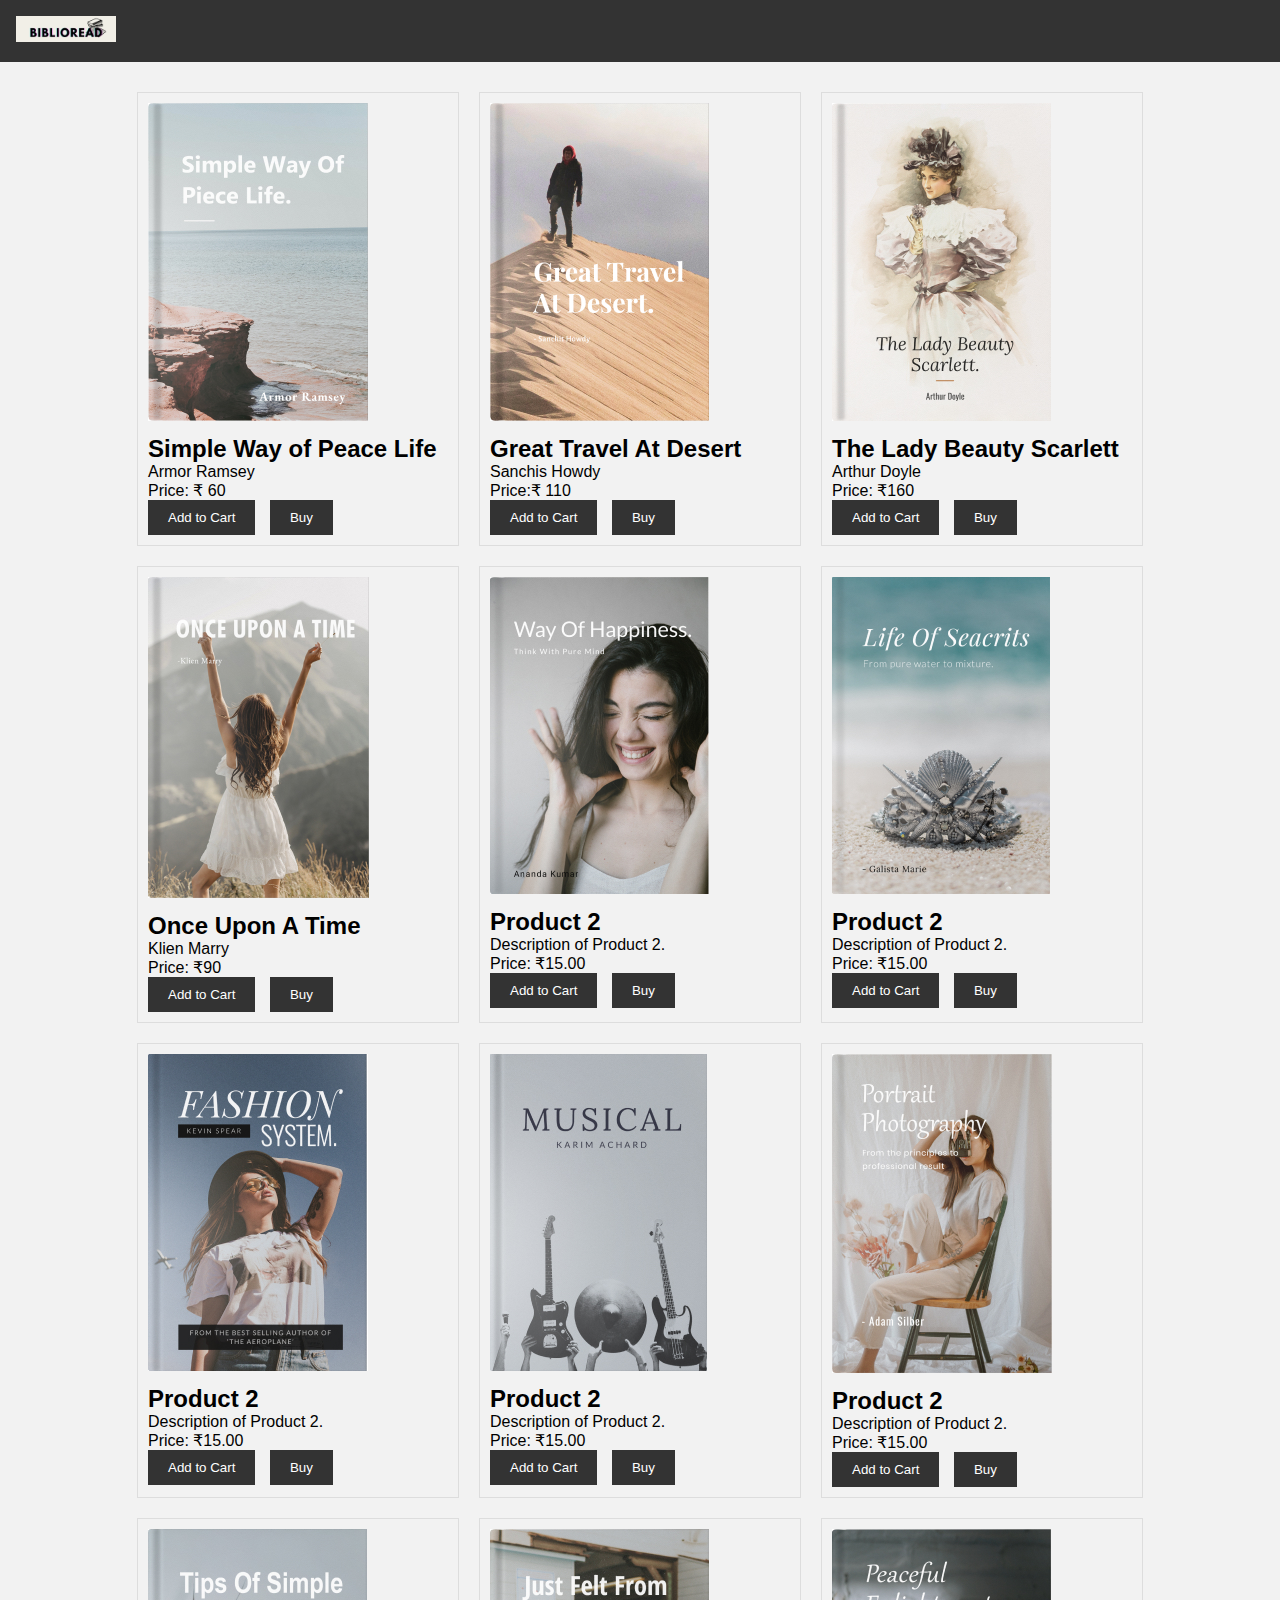
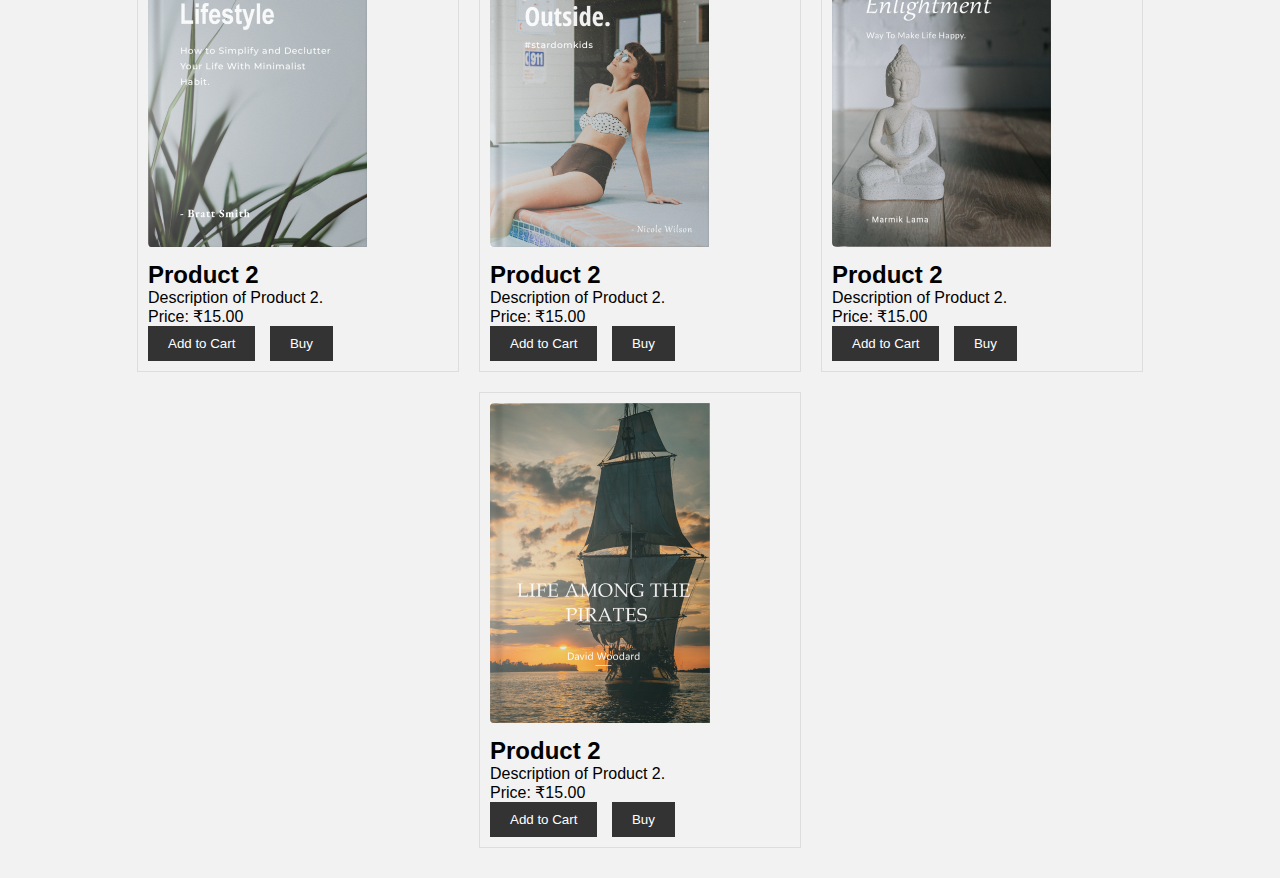
<file: allpage.html>
<!DOCTYPE html>
<html>
<head>
    <style>
    body, h1, h2, p, ul, li {
    margin: 0;
    padding: 0;
}

/* Style your header as needed */
     body {
            font-family: Arial, sans-serif;
            margin: 0;
            padding: 0;
            background-color: #f2f2f2;
            display: flex;
            flex-direction: column;
            min-height: 100vh;
        }
        
        header {
    display: flex;
    align-items: center;
    background-color: #333;
    color: #fff;
    padding: 1rem;
    }

header img {
    max-width: 100px;
    margin-right: 1rem;
}



.product-container {
    display: flex;
    flex-wrap: wrap; /* Allow products to wrap to the next row */
    justify-content: center; /* Center products horizontally */
    padding: 20px;
}

/* Style each individual product */
.product {
    margin: 10px; /* Add spacing between products */
    border: 1px solid #ddd; /* Add a border around each product */
    padding: 10px;
    width: 300px; /* Set a fixed width for each product */
}
.product img {
    max-width: 100%;
    height: auto;
    margin-bottom: 10px;
}

/* Style product buttons */
.add-to-cart, .buy-now {
    background-color: #333;
    color: #fff;
    padding: 10px 20px;
    border: none;
    cursor: pointer;
    margin-right: 10px;
}
/* Add more specific styling for your products as needed */
</style>

</head>
<body>
    <header>
        <div class="logo">
            <a href="index.html"><img src="images/main-logo1.png" alt="Your Logo"></a>
        </div>
    </header>
    
    
        <section class="product-container">
            <div class="product">
                <a href="detailpage.html"><img src="images/product-item1.jpg" alt="Product 1"></a>
                <h2>Simple Way of Peace Life</h2>
                <p>Armor Ramsey</p>
                <p>Price: &#x20b9; 60</p>
                <button class="add-to-cart">Add to Cart</button>
                <button class="buy-now">Buy</button>
            </div>
            <div class="product">
                <a href="detailpage1.html"><img src="images/product-item2.jpg" alt="Product 2"></a>
                <h2>Great Travel At Desert</h2>
                <p>Sanchis Howdy</p>
                <p>Price:&#x20b9; 110</p>
                <button class="add-to-cart">Add to Cart</button>
                <button class="buy-now">Buy</button>
            </div>
            <div class="product">
                <a href="detailpage2.html"><img src="images/product-item3.jpg" alt="Product 2"></a>
                <h2>The Lady Beauty Scarlett</h2>
                <p>Arthur Doyle</p>
                <p>Price: &#x20b9;160</p>
                <button class="add-to-cart">Add to Cart</button>
                <button class="buy-now">Buy</button>
            </div>
            <div class="product">
                <a href="detailpage3.html"><img src="images/product-item4.jpg" alt="Product 2"></a>
                <h2>Once Upon A Time</h2>
                <p>Klien Marry</p>
                <p>Price: &#x20b9;90</p>
                <button class="add-to-cart">Add to Cart</button>
                <button class="buy-now">Buy</button>
            </div>
            <div class="product">
                <img src="images/product-item5.jpg" alt="Product 2">
                <h2>Product 2</h2>
                <p>Description of Product 2.</p>
                <p>Price: &#x20b9;15.00</p>
                <button class="add-to-cart">Add to Cart</button>
                <button class="buy-now">Buy</button>
            </div>
            <div class="product">
                <img src="images/product-item6.jpg" alt="Product 2">
                <h2>Product 2</h2>
                <p>Description of Product 2.</p>
                <p>Price: &#x20b9;15.00</p>
                <button class="add-to-cart">Add to Cart</button>
                <button class="buy-now">Buy</button>
            </div>
            <div class="product">
                <img src="images/product-item7.jpg" alt="Product 2">
                <h2>Product 2</h2>
                <p>Description of Product 2.</p>
                <p>Price: &#x20b9;15.00</p>
                <button class="add-to-cart">Add to Cart</button>
                <button class="buy-now">Buy</button>
            </div>
            <div class="product">
                <img src="images/product-item8.jpg" alt="Product 2">
                <h2>Product 2</h2>
                <p>Description of Product 2.</p>
                <p>Price: &#x20b9;15.00</p>
                <button class="add-to-cart">Add to Cart</button>
                <button class="buy-now">Buy</button>
            </div>
            <div class="product">
                <img src="images/tab-item1.jpg" alt="Product 2">
                <h2>Product 2</h2>
                <p>Description of Product 2.</p>
                <p>Price: &#x20b9;15.00</p>
                <button class="add-to-cart">Add to Cart</button>
                <button class="buy-now">Buy</button>
            </div>
            <div class="product">
                <img src="images/tab-item3.jpg" alt="Product 2">
                <h2>Product 2</h2>
                <p>Description of Product 2.</p>
                <p>Price: &#x20b9;15.00</p>
                <button class="add-to-cart">Add to Cart</button>
                <button class="buy-now">Buy</button>
            </div>
            <div class="product">
                <img src="images/tab-item4.jpg" alt="Product 2">
                <h2>Product 2</h2>
                <p>Description of Product 2.</p>
                <p>Price: &#x20b9;15.00</p>
                <button class="add-to-cart">Add to Cart</button>
                <button class="buy-now">Buy</button>
            </div>
            <div class="product">
                <img src="images/tab-item5.jpg" alt="Product 2">
                <h2>Product 2</h2>
                <p>Description of Product 2.</p>
                <p>Price: &#x20b9;15.00</p>
                <button class="add-to-cart">Add to Cart</button>
                <button class="buy-now">Buy</button>
            </div>
            <div class="product">
                <img src="images/tab-item7.jpg" alt="Product 2">
                <h2>Product 2</h2>
                <p>Description of Product 2.</p>
                <p>Price: &#x20b9;15.00</p>
                <button class="add-to-cart">Add to Cart</button>
                <button class="buy-now">Buy</button>
            </div>
            <!-- Add more product divs as needed -->
        </section>
    </main>
</body>
</html>
</file>
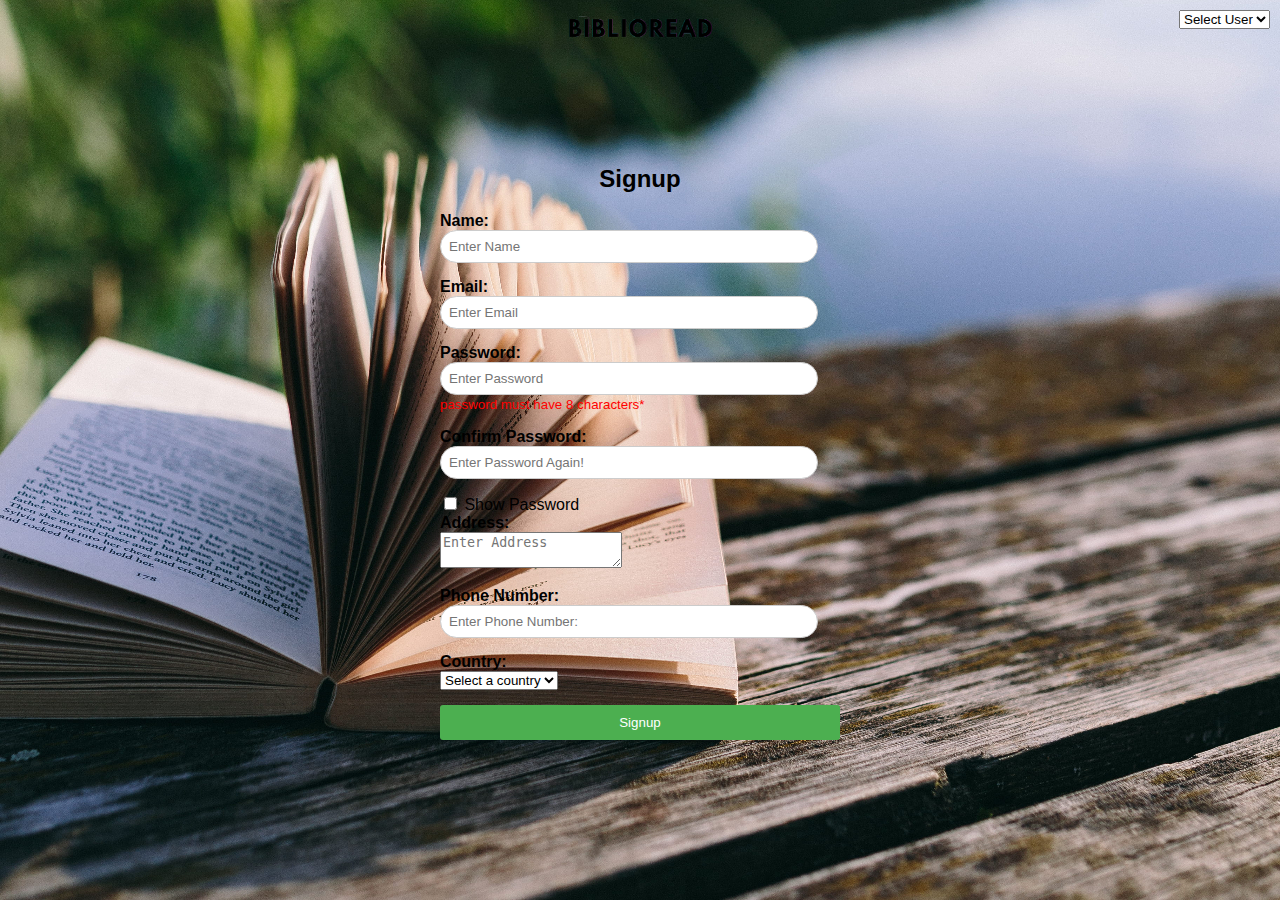
<file: signup.html>
<!DOCTYPE html>
<html>
<head>
  <title>SIGNUP</title>
  <style>
    body {
      font-family: Arial, sans-serif;
      background-image:url("wallpaperflare.com_wallpaper (3).jpg");
      background-position: center;
      background-color: #f1f1f1;
      display: flex;
      justify-content: center;
      align-items: center;
      height: 100vh;
      margin: 0;
    }
    
    .container {
      
      max-width: 400px;
      margin: 0 auto;
      
    }
    
    .container h2 {
      text-align: center;
    }
    
    .form-group {
      margin-bottom: 15px;
    }
    
    .form-group label {
      display: block;
      font-weight: bold;
    }
    
    .form-group input {
      width: 90%;
      padding: 8px;
      border-radius: 100px;
      border: 1px solid #ccc;
    }
    
    .form-group button {
      width: 100%;
      padding: 10px;
      background-color: #4CAF50;
      color: #fff;
      border: none;
      border-radius: 3px;
      cursor: pointer;
    }
    
    .form-group button:hover {
      background-color: #45a049;
    }
    .logo {
      text-align: center;
      position: fixed;
      top: 0;
      left: 0;
      right: 0;
      margin-bottom: 20px;
    }

    .logo img {
      width: 200px;
    }
    .error-message {
       color:red;
      }
    .dropdown {
      position: absolute;
      top: 10px;
      right: 10px;
    }
  </style>
  <script>
    function togglePassword() {
      var passwordField = document.getElementById("password");
      if (passwordField.type === "password") {
        passwordField.type = "text";
      } else {
        passwordField.type = "password";
      }
    }
  </script>
</head>
<body>
  <div class="logo">
    <img src="images\main-logo0.png" alt="Logo">
  </div>
  <div class="container">
    <h2>Signup</h2>
    <form action="normalsignup.php" method="POST" >
    <form>
      
      <div class="form-group">
        <label for="name">Name:</label>
        <input type="text" id="name" name="name" placeholder="Enter Name" required>
      </div>
      <div class="form-group">
        <label for="email">Email:</label>
        <input type="email" id="email" name="email" placeholder="Enter Email" required>
      </div>
      <div class="form-group">
        <label for="password">Password:</label>

        <input type="password" id="password" name="password" placeholder="Enter Password" pattern=".{8,}" required minlength="8">
        
		 <span id="password-error" class="error-message"></span>
		 <small style= "color:red;">password must have 8 characters*</small>

      </div>

	  <div class="form-group">
	  <label for="password-confirm">Confirm Password:</label>
		<input type="password" id="password-confirm" name="password-confirm"placeholder="Enter Password Again!" oninput="checkPasswordMatch()">

		<span id="password-match-message" style="display: none; color: red;">Passwords do not match!</span>
		</div>
    <div class="password-toggle">
      <input type="checkbox" onclick="togglePassword()"> Show Password
    </div>
	  <div class="form-group">
	  <label for="address">Address:</label>
      <textarea id="address" name="address" placeholder="Enter Address" required></textarea>
	   </div>
		<div class="form-group">
      <label for="phone">Phone Number:</label>
      <input type="tel" id="phone" name="phone" pattern="[0-9]{10}" placeholder="Enter Phone Number:" title="enter a 10 digit number" required>
	   </div>
		<div class="form-group">
      <label for="country">Country:</label>
      <select id="country" name="country" required>
        <option value="">Select a country</option>
        <option value="INDIA">INDIA</option>
        <option value="UK">United Kingdom</option>
        <option value="CANADA">CANADA</option>
        <option value="australia">Australia</option>
		</select>
		 </div>
		<div class="form-group">
        <button type="submit">Signup</button>
      </div>
    </form>
  </div>
  <div class="dropdown">
    <select onchange="location = this.value;">
      <option value="" disabled selected>Select User</option>
      <option value="signup.html">User</option>
      
      <option value="publishersignup.php">Publisher</option>
    </select>
  <script>
function checkPasswordMatch() {
  var password = document.getElementById("password").value;
  var passwordConfirm = document.getElementById("password-confirm").value;
  var passwordMatchMessage = document.getElementById("password-match-message");

  if (password !== passwordConfirm) {
    passwordMatchMessage.style.display = "inline";
  } else {
    passwordMatchMessage.style.display = "none";
  }
}
</script>
</body>
</html>
</file>
